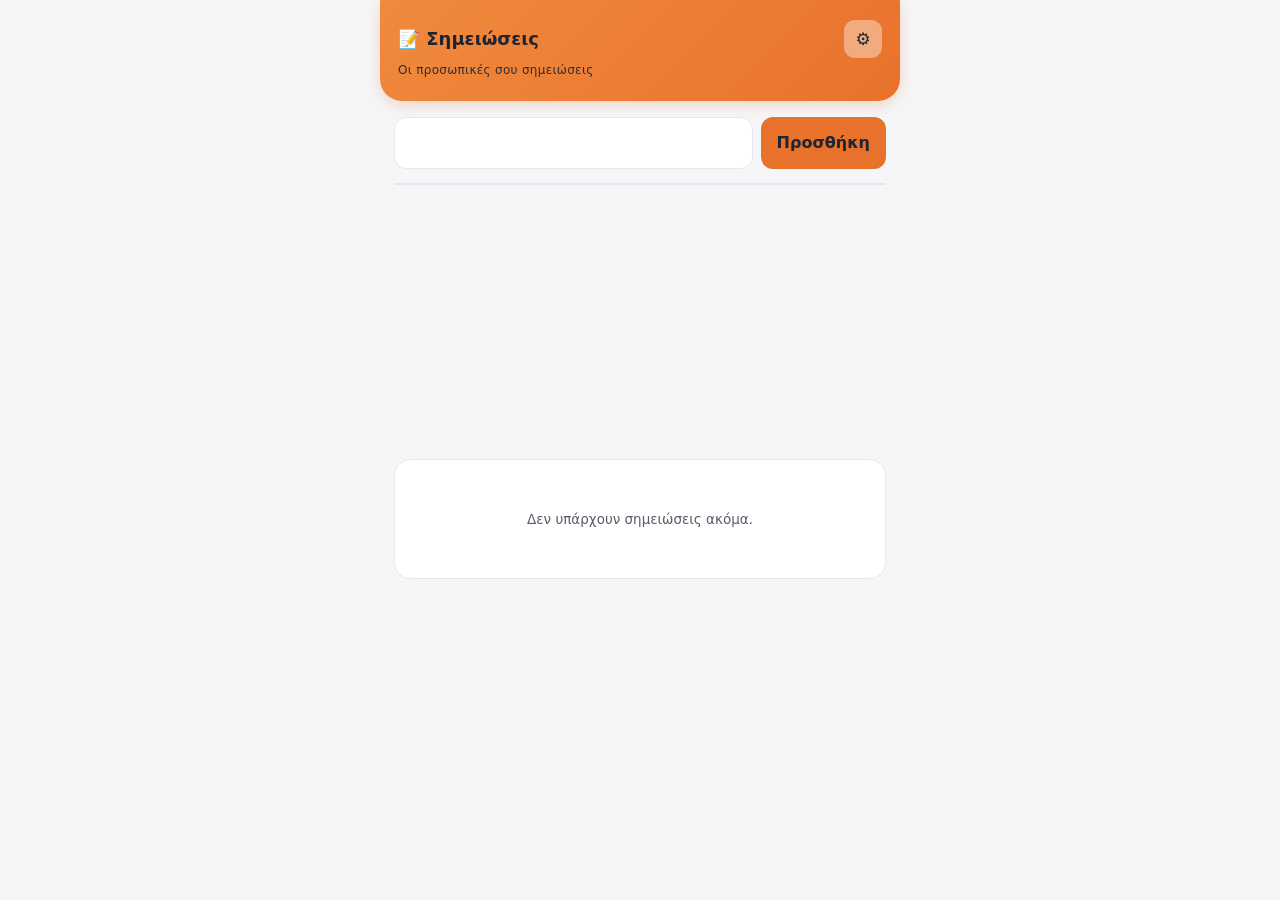
<file: index.html>
<!DOCTYPE html>
<html lang="el">
<head>
<meta charset="UTF-8">
<meta name="viewport" content="width=device-width, initial-scale=1.0, viewport-fit=cover">
<title>Σημειώσεις</title>
<link rel="manifest" href="./manifest.webmanifest">
<meta name="theme-color" content="#e8722c">
<meta name="mobile-web-app-capable" content="yes">
<meta name="apple-mobile-web-app-capable" content="yes">
<meta name="apple-mobile-web-app-title" content="Ταμείο">
<link rel="apple-touch-icon" href="./icons/apple-touch-icon.png">
<link rel="stylesheet" href="./css/cashbox-mobile.css">
</head>
<body>

  <!-- ░░ ΚΑΜΟΥΦΛΑΖ: ουδέτερη οθόνη «Σημειώσεις» για όποιον ΔΕΝ έχει το κλειδί (μόνο στο Pages) ░░ -->
  <div id="app-decoy" style="display:none">
    <header class="m-top">
      <div class="m-top-row">
        <div class="m-title">📝 Σημειώσεις</div>
        <div class="m-tools"><a href="./connect.html" title="Ρυθμίσεις">⚙️</a></div>
      </div>
      <div class="m-sub">Οι προσωπικές σου σημειώσεις</div>
    </header>
    <main class="m-body">
      <div style="display:flex;gap:8px;margin-bottom:14px">
        <input id="nx-input" style="flex:1;padding:13px 12px;border:1px solid var(--line);border-radius:12px;font:inherit">
        <button type="button" class="btn-primary" id="nx-add">Προσθήκη</button>
      </div>
      <div class="m-feed" id="nx-list"></div>
      <div class="m-empty" id="nx-empty">Δεν υπάρχουν σημειώσεις ακόμα.</div>
    </main>
  </div>

  <!-- ░░ Η ΠΡΑΓΜΑΤΙΚΗ εφαρμογή — εμφανίζεται μόνο με το κλειδί (ή στον τοπικό server) ░░ -->
  <div id="app-real" style="display:none">

  <!-- ░░ Top bar ░░ -->
  <header class="m-top">
    <div class="m-top-row">
      <div class="m-title">👜 Το ταμείο μου</div>
      <div class="m-tools">
        <a href="./connect.html" title="Σύνδεση θυρίδας">⚙️</a>
      </div>
    </div>
    <div class="m-bal-row">
      <span class="m-bal" id="m-bal" data-real="">••••• €</span>
      <button class="m-eye" id="m-eye" type="button" aria-label="Κράτα πατημένο για να δεις το υπόλοιπο">👁</button>
    </div>
    <div class="m-sub">Υπόλοιπο μετρητών · κράτα πατημένο το 👁 για να το δεις</div>
    <div class="m-conn" id="m-conn" title="Κατάσταση σύνδεσης"></div>
    <div class="m-syncline" id="m-syncline" title="Κατάσταση συγχρονισμού"></div>
  </header>

  <main class="m-body">
    <div class="m-tiles">
      <button class="m-tile pay"   data-sheet="s-pay"><span class="ic">🧾</span><span>Πληρωμή / Έξοδο</span></button>
      <button class="m-tile draw"  data-sheet="s-draw"><span class="ic">💸</span><span>Πήρα μετρητά</span></button>
      <button class="m-tile count" data-sheet="s-count"><span class="ic">📋</span><span>Κλείσιμο / Μέτρησα εβδομάδας</span></button>
      <button class="m-tile move" data-sheet="s-move"><span class="ic">🔀</span><span>Μεταφορά μετρητών</span></button>
    </div>

    <div class="m-sec">Πρόσφατες κινήσεις</div>
    <div class="m-feed" id="m-feed"></div>
    <button class="m-more" id="m-more" type="button" style="display:none"><span class="m-more-t">Δες περισσότερες</span><span class="chev">▾</span></button>
    <div class="m-hist" id="m-hist">
      <div class="m-sec" style="margin-top:14px">Ιστορικό</div>
      <div class="m-feed" id="m-hist-feed"></div>
    </div>
    <div class="m-empty" id="m-empty" style="display:none">Καμία κίνηση ακόμα. Πάτα «🧾 Πληρωμή» ή «💸 Πήρα μετρητά» για να ξεκινήσεις.</div>
    <p class="m-foot" id="m-foot" style="display:none">✏️ Διόρθωση / 🗑 διαγραφή → το υπόλοιπο επανυπολογίζεται αυτόματα.</p>
  </main>

  <!-- ░░ Overlay + sheets ░░ -->
  <div class="m-ov" id="m-ov"></div>

  <!-- 🧾 Πληρωμή / Έξοδο -->
  <div class="m-sheet" id="s-pay">
    <div class="m-grip"></div>
    <div class="m-sheet-h"><span>🧾 Πληρωμή / Έξοδο</span><button class="x" data-close>✕</button></div>
    <div class="m-fld"><label for="pay-day">Από ποιο ταμείο μέρας;</label><select id="pay-day"></select>
      <div class="m-hint">Προ-διαλεγμένη η <b>προηγούμενη ανοιχτή μέρα</b> · το ρεπό παρακάμπτεται.</div></div>
    <div class="m-fld"><label for="pay-cat">Κατηγορία</label><select id="pay-cat"></select></div>
    <div class="m-fld"><label for="pay-amount">Ποσό (€)</label><input id="pay-amount" inputmode="decimal" data-money></div>
    <div class="m-fld"><label>Είναι της επιχείρησης;</label>
      <div class="m-tog">
        <label class="g"><input type="radio" name="pay-biz" value="1" checked>🟢 Επιχείρηση</label>
        <label class="p"><input type="radio" name="pay-biz" value="0">⚪ Προσωπικό</label>
      </div>
    </div>
    <div class="m-fld"><label for="pay-desc">Σημείωση (προαιρετικό)</label><input id="pay-desc"></div>
    <button type="button" class="btn-primary" id="pay-save" style="width:100%">Αποθήκευση</button>
  </div>

  <!-- 💸 Πήρα μετρητά -->
  <div class="m-sheet" id="s-draw">
    <div class="m-grip"></div>
    <div class="m-sheet-h"><span>💸 Πήρα μετρητά (για μένα)</span><button class="x" data-close>✕</button></div>
    <div class="m-note">Γενική ανάληψη από το <b>σύνολο</b>, με <b>σημερινή</b> ημερομηνία — χωρίς επιλογέα μέρας.</div>
    <div class="m-fld"><label for="draw-amount">Ποσό (€)</label><input id="draw-amount" inputmode="decimal" data-money></div>
    <div class="m-fld"><label>Είναι της επιχείρησης;</label>
      <div class="m-tog">
        <label class="p"><input type="radio" name="draw-biz" value="0" checked>⚪ Προσωπικό</label>
        <label class="g"><input type="radio" name="draw-biz" value="1">🟢 Επιχείρηση</label>
      </div>
    </div>
    <div class="m-fld"><label for="draw-desc">Σημείωση (προαιρετικό)</label><input id="draw-desc"></div>
    <button type="button" class="btn-primary" id="draw-save" style="width:100%">Αποθήκευση</button>
  </div>

  <!-- 🔀 Μεταφορά μετρητών (ΜΣΤ1) -->
  <div class="m-sheet" id="s-move">
    <div class="m-grip"></div>
    <div class="m-sheet-h"><span>🔀 Μεταφορά μετρητών</span><button class="x" data-close>✕</button></div>
    <div class="m-note">Τα χρήματα αλλάζουν μόνο <b>θέση</b> — δεν είναι έσοδο ούτε έξοδο. Όσα αφορούν την τράπεζα γράφονται <b>μαζί</b> και στο Βιβλίο Τράπεζας.</div>
    <div class="m-fld"><label>Τι έγινε;</label>
      <div class="m-opts">
        <label><input type="radio" name="move-kind" value="bank_in" checked>🏦→👜 Πήρα από την τράπεζα και τα έβαλα στο ταμείο</label>
        <label><input type="radio" name="move-kind" value="bank_out">👜→🏦 Πήρα από το ταμείο και τα κατέθεσα στην τράπεζα</label>
        <label><input type="radio" name="move-kind" value="own_in">👤→👜 Έβαλα δικά μου χρήματα στο ταμείο</label>
      </div>
    </div>
    <div class="m-fld"><label for="move-amount">Ποσό (€)</label><input id="move-amount" inputmode="decimal" data-money></div>
    <div class="m-fld"><label for="move-day">Ημερομηνία</label><input id="move-day" type="date"></div>
    <div class="m-fld"><label for="move-desc">Σημείωση (προαιρετικό)</label><input id="move-desc"></div>
    <button type="button" class="btn-primary" id="move-save" style="width:100%">Αποθήκευση</button>
  </div>

  <!-- 📋 Κλείσιμο / Μέτρησα -->
  <div class="m-sheet" id="s-count">
    <div class="m-grip"></div>
    <div class="m-sheet-h"><span>📋 Κλείσιμο εβδομάδας</span><button class="x" data-close>✕</button></div>
    <div class="m-note">Βάλε <b>ανά μέρα</b> πόσα μετρητά εισέπραξες. Δίπλα τα έξοδα της μέρας, για να ξέρεις πού ήταν.</div>
    <div class="m-cnt" id="count-rows"></div>
    <div class="m-sum" id="count-sum"></div>
    <button type="button" class="btn-primary" id="count-save" style="width:100%">Αποθήκευση εβδομάδας</button>
  </div>

  <!-- ✏️ Διόρθωση κίνησης -->
  <div class="m-sheet" id="s-edit">
    <div class="m-grip"></div>
    <div class="m-sheet-h"><span>✏️ Διόρθωση κίνησης</span><button class="x" data-close>✕</button></div>
    <div class="m-fld" id="edit-day-wrap"><label for="edit-day">Από ποιο ταμείο μέρας;</label><select id="edit-day"></select></div>
    <div class="m-fld" id="edit-date-wrap" style="display:none"><label for="edit-date">Ημερομηνία</label><input id="edit-date" type="date"></div>
    <div class="m-fld" id="edit-cat-wrap"><label for="edit-cat">Κατηγορία</label><select id="edit-cat"></select></div>
    <div class="m-fld"><label for="edit-amount">Ποσό (€)</label><input id="edit-amount" inputmode="decimal" data-money></div>
    <div class="m-fld" id="edit-biz-wrap"><label>Είναι της επιχείρησης;</label>
      <div class="m-tog">
        <label class="g"><input type="radio" name="edit-biz" value="1" id="edit-biz1">🟢 Επιχείρηση</label>
        <label class="p"><input type="radio" name="edit-biz" value="0" id="edit-biz0">⚪ Προσωπικό</label>
      </div>
    </div>
    <div class="m-fld"><label for="edit-desc">Σημείωση</label><input id="edit-desc"></div>
    <button type="button" class="btn-primary" id="edit-save" style="width:100%">Αποθήκευση</button>
  </div>

  </div><!-- /#app-real -->

  <script id="cb-initial" type="application/json">{"balance": 0, "settings": {}, "week": {"rows": [], "totals": {}}, "picker": {"days": [], "default": ""}, "categories": [], "recent": [], "closed_days": [], "stats": {}}</script>
  <script>window.CB_CONFIG={noLocal:true,swPath:'./sw.js',swScope:'./'};</script>
  <script src="./js/confirm.js"></script>
  <script src="./js/cashbox-sync.js"></script>
  <script src="./js/cashbox-lock.js"></script>
  <!-- 🔢 ΛΩ19 (R11) — ο ΕΝΑΣ αναγνώστης αριθμών: «1.200» € = 1200, όπως και στον υπολογιστή -->
  <script src="./js/num-read.js"></script>
  <script src="./js/cashbox-app.js"></script>
</body>
</html>
</file>
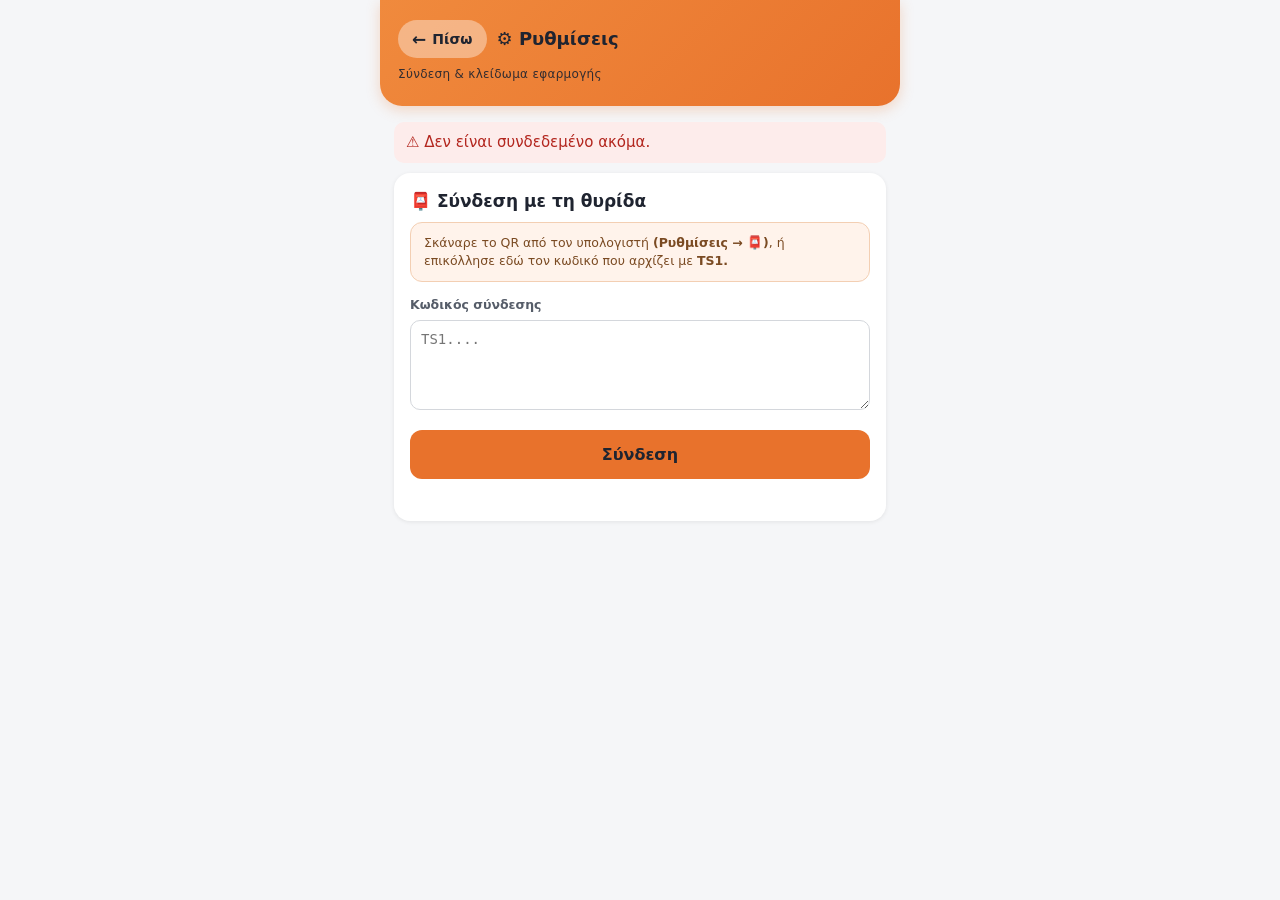
<file: connect.html>
<!DOCTYPE html>
<html lang="el">
<head>
<meta charset="UTF-8">
<meta name="viewport" content="width=device-width, initial-scale=1.0, viewport-fit=cover">
<title>📮 Σύνδεση ταμείου</title>
<link rel="stylesheet" href="./css/cashbox-mobile.css">
<style>
  .c-card{background:#fff;border-radius:16px;padding:16px;margin-bottom:14px;box-shadow:0 1px 4px rgba(0,0,0,.08)}
  .c-h{font-weight:700;font-size:17px;margin:0 0 8px}
  .c-st{font-size:15px;padding:10px 12px;border-radius:10px;margin-bottom:10px}
  .c-ok{background:#e7f6ec;color:#1c7a3e}.c-no{background:#fdeceb;color:#b3261e}
  textarea{width:100%;min-height:90px;border:1px solid #d4d7dc;border-radius:10px;padding:10px;font-size:14px;box-sizing:border-box}
  .c-msg{font-size:14px;margin-top:8px;min-height:18px}
</style>
</head>
<body>
  <header class="m-top">
    <div class="m-top-row" style="justify-content:flex-start">
      <a href="./" class="m-back"><span>←</span> Πίσω</a>
      <div class="m-title">⚙️ Ρυθμίσεις</div>
    </div>
    <div class="m-sub" style="margin-top:8px">Σύνδεση & κλείδωμα εφαρμογής</div>
  </header>
  <main class="m-body">
    <div id="c-status" class="c-st c-no">Έλεγχος…</div>
    <div class="c-card" id="c-card-connect">
      <p class="c-h">📮 Σύνδεση με τη θυρίδα</p>
      <div class="m-note">Σκάναρε το QR από τον υπολογιστή <b>(Ρυθμίσεις → 📮)</b>, ή επικόλλησε εδώ τον κωδικό
      που αρχίζει με <b>TS1.</b></div>
      <div class="m-fld" style="margin-top:10px">
        <label>Κωδικός σύνδεσης</label>
        <textarea id="c-code" placeholder="TS1...."></textarea>
      </div>
      <button type="button" class="btn-primary" id="c-save" style="width:100%">Σύνδεση</button>
      <div id="c-msg" class="c-msg"></div>
    </div>
    <div class="c-card" id="c-card-manage">
      <p class="c-h">🔌 Έλεγχος & αποσύνδεση</p>
      <button type="button" class="btn-secondary" id="c-test" style="width:100%;margin-bottom:10px">🔌 Δοκιμή σύνδεσης</button>
      <button type="button" class="btn-danger" id="c-clear" style="width:100%">Αποσύνδεση κινητού</button>
      <div id="c-msg2" class="c-msg"></div>
    </div>
    <!-- 🔒 Κλείδωμα εφαρμογής (PIN + δαχτυλικό) — κοινή κάρτα από το cashbox-lock.js -->
    <div id="cbl-settings"></div>
  </main>
  <script src="./js/confirm.js"></script>
  <script src="./js/cashbox-sync.js"></script>
  <script src="./js/cashbox-lock.js"></script>
  <script>
  (function(){
    function st(){
      var box=document.getElementById('c-status');
      var c=window.CBSync&&CBSync.getCreds();
      var connected=!!c;
      if(connected){ box.className='c-st c-ok'; box.textContent='✅ Συνδεδεμένο με τη θυρίδα: '+c.repo; }
      else{ box.className='c-st c-no'; box.textContent='⚠️ Δεν είναι συνδεδεμένο ακόμα.'; }
      // Συνδεδεμένος → μόνο Δοκιμή/Αποσύνδεση· μη συνδεδεμένος → μόνο το κουτί Σύνδεσης.
      var cc=document.getElementById('c-card-connect'), cm=document.getElementById('c-card-manage');
      if(cc) cc.style.display=connected?'none':'';
      if(cm) cm.style.display=connected?'':'none';
      // Η κάρτα κλειδώματος φαίνεται μόνο όταν είναι συνδεδεμένο (αλλιώς δεν φαίνεται το αληθινό ταμείο).
      var cl=document.getElementById('cbl-settings'); if(cl) cl.style.display=connected?'':'none';
    }
    document.getElementById('c-save').addEventListener('click',function(){
      var msg=document.getElementById('c-msg');
      var creds=window.CBSync&&CBSync.parsePayload((document.getElementById('c-code').value||'').trim());
      if(!creds){ msg.style.color='#b3261e'; msg.textContent='❌ Ο κωδικός δεν είναι σωστός.'; return; }
      // ΛΩ19 — ΜΙΑ πόρτα σύνδεσης: δοκιμή + αποκρυπτογράφηση με τα ΝΕΑ κλειδιά, και μόνο τότε
      // αποθήκευση + μηδενισμός κλειδώματος (το κάνει το ίδιο το CBSync.pair).
      msg.style.color='#555'; msg.textContent='Έλεγχος σύνδεσης…';
      CBSync.pair(creds).then(function(res){
        if(res.ok){ msg.style.color='#1c7a3e'; msg.textContent='✅ Συνδέθηκε! Τώρα το ταμείο δουλεύει και με κλειστό υπολογιστή.'; }
        else{ msg.style.color='#b3261e'; msg.textContent='❌ '+CBSync.pairMessage(res.reason); }
        st();
      });
    });
    document.getElementById('c-test').addEventListener('click',function(){
      var m=document.getElementById('c-msg2'); m.style.color='#555'; m.textContent='Δοκιμή…';
      if(!(window.CBSync&&CBSync.configured())){ m.style.color='#b3261e'; m.textContent='⚠️ Σύνδεσε πρώτα το κινητό.'; return; }
      CBSync.testConnection().then(function(r){
        if(r&&r.ok){ m.style.color='#1c7a3e'; m.textContent='✅ Όλα καλά — η θυρίδα απαντά.'; return; }
        var msgs={not_configured:'Λείπουν κλειδιά.',no_crypto:'Το κινητό χρειάζεται https για κρυπτογράφηση.',bad_key:'Το κλειδί δεν είναι έγκυρο.',auth:'Το token είναι λάθος ή χωρίς δικαίωμα «Contents».',repo_not_found:'Δεν βρέθηκε η θυρίδα — έλεγξε το owner/repo.',offline:'Χωρίς σύνδεση / αποκλεισμός αυτή τη στιγμή.'};
        m.style.color='#b3261e'; m.textContent='❌ Πρόβλημα: '+((r&&(msgs[r.reason]||r.reason))||'άγνωστο');
      }).catch(function(){ m.style.color='#b3261e'; m.textContent='❌ Δεν μπόρεσα να συνδεθώ.'; });
    });
    document.getElementById('c-clear').addEventListener('click',function(){
      window.showConfirm('Αποσύνδεση του κινητού από τη θυρίδα;',function(){
        CBSync.clearCreds(); document.getElementById('c-msg2').textContent=''; st();
      },null,{title:'Αποσύνδεση',yesLabel:'Αποσύνδεση'});
    });
    if(window.CBLock) CBLock.mountSettings(document.getElementById('cbl-settings'));
    st();
  })();
  </script>
</body>
</html>
</file>
<file: css/cashbox-mobile.css>
/* 📱 Κοινό CSS για τις mobile οθόνες του Ταμείου (mobile / categories / settings) */
/* ⚠️ ΛΚ2/ΗΛ1 — ΜΕΤΡΗΜΕΝΗ αντίθεση, όχι εκτίμηση με το μάτι. Το ταμείο διαβάζεται με το
   κινητό στο χέρι, μέσα σε μαγαζί, συχνά με φως από έξω. Μετρήθηκαν στη ζωντανή σελίδα:
   λευκό πάνω στο πορτοκαλί κουμπί 3,05 · λευκό στην πορτοκαλί κορυφή 2,50 · λευκό στο
   κόκκινο πλακίδιο 4,31 — όλα κάτω από το όριο 4,5. Τα ίδια χρώματα βάφουν και το
   αναδυόμενο «σίγουρα;», δηλαδή τη στιγμή της επιβεβαίωσης.
   ✅ Η κλειδωμένη λύση του ιδιοκτήτη: ΣΚΟΥΡΟ μελάνι στο ΙΔΙΟ πορτοκαλί (5,08) — και για
   τα γεμίσματα, η 700άρα απόχρωση του ίδιου χρώματος. */
:root{
  --orange:#e8722c; --orange-d:#cf5f1e; --orange-l:#fff3eb;
  --green:#15803d; --green-l:#e9f7ee; --red:#b91c1c; --red-l:#fdecec;
  --blue:#1d4ed8; --blue-l:#eaf1fc; --purple:#7a52c9;
  --grey:#565d69; --grey-l:#f3f4f6; --ink:#1f2430; --line:#e6e8ec; --bg:#f5f6f8;
}
*{box-sizing:border-box;margin:0;padding:0;-webkit-tap-highlight-color:transparent}
body{font-family:'Segoe UI',system-ui,Roboto,Arial,sans-serif;background:var(--bg);color:var(--ink);line-height:1.45;
  max-width:520px;margin:0 auto;min-height:100vh;min-height:100dvh;padding-bottom:30px;
  display:flex;flex-direction:column}
/* καμουφλάζ: η πραγματική εφαρμογή & η ουδέτερη οθόνη «Σημειώσεις» γεμίζουν το ύψος */
#app-real,#app-decoy{flex:1 1 auto;display:flex;flex-direction:column;min-height:0}

/* shared buttons (also used by confirm.js popup) */
.btn-primary{background:var(--orange);color:var(--ink);border:0;font:inherit;font-weight:800;border-radius:12px;
  padding:13px 16px;cursor:pointer;min-height:48px;display:inline-flex;align-items:center;justify-content:center;gap:8px}
.btn-secondary{background:#fff;color:var(--ink);border:1px solid var(--line);font:inherit;font-weight:700;
  border-radius:12px;padding:13px 16px;cursor:pointer;min-height:48px;display:inline-flex;align-items:center;justify-content:center;gap:8px}
.btn-danger{background:#fff;color:var(--red);border:1px solid #f2c4c1;font:inherit;font-weight:700;
  border-radius:12px;padding:13px 16px;cursor:pointer;min-height:48px;display:inline-flex;align-items:center;justify-content:center;gap:8px}

/* top bar */
/* Σκούρο μελάνι στο ίδιο πορτοκαλί: 6,21 στην ανοιχτή άκρη, 5,08 στη σκούρα — αντί για
   2,50 και 3,05 με λευκό. Το υπόλοιπο του ταμείου γράφεται ΕΔΩ. */
.m-top{background:linear-gradient(135deg,#f08a3d,var(--orange));color:var(--ink);padding:20px 18px 22px;
  border-radius:0 0 22px 22px;box-shadow:0 4px 14px rgba(232,114,44,.25)}
.m-top-row{display:flex;align-items:center;justify-content:space-between;gap:10px}
.m-title{font-weight:800;font-size:18px;display:flex;align-items:center;gap:10px}
.m-tools{display:flex;gap:8px}
.m-tools a{color:var(--ink);text-decoration:none;background:rgba(255,255,255,.38);width:38px;height:38px;
  border-radius:11px;display:flex;align-items:center;justify-content:center;font-size:17px}
/* κουμπί «πίσω» (Β: «← Πίσω») — στις υποσελίδες (Ρυθμίσεις/Κατηγορίες) */
.m-back{display:inline-flex;align-items:center;gap:6px;color:var(--ink);text-decoration:none;background:rgba(255,255,255,.38);
  padding:9px 14px;border-radius:999px;font-weight:800;font-size:14px;cursor:pointer;flex:0 0 auto}
.m-back span{font-size:17px;line-height:1}
.m-bal-row{display:flex;align-items:center;gap:12px;margin-top:12px}
/* το ποσό απλώνεται αριστερά· το ματάκι μένει ΚΑΡΦΩΜΕΝΟ δεξιά (δεν κουνιέται με μεγάλα ποσά) */
.m-bal{flex:1 1 auto;min-width:0;font-size:36px;font-weight:800;letter-spacing:-.5px;min-height:43px;display:flex;align-items:center;
  white-space:nowrap;overflow:hidden;text-overflow:ellipsis;user-select:none;-webkit-user-select:none;touch-action:none;cursor:pointer}
.m-eye{background:rgba(255,255,255,.4);border:0;color:var(--ink);width:40px;height:40px;border-radius:12px;
  font-size:18px;cursor:pointer;flex:0 0 auto;display:flex;align-items:center;justify-content:center;
  user-select:none;-webkit-user-select:none;touch-action:none}
.m-sub{font-size:12px;opacity:.9;margin-top:4px;letter-spacing:.3px}
/* ζωντανό σηματάκι σύνδεσης (online / θυρίδα) */
.m-conn{display:inline-flex;align-items:center;gap:7px;background:rgba(255,255,255,.16);border:1px solid rgba(255,255,255,.28);
  padding:6px 11px;border-radius:999px;font-size:12px;font-weight:700;margin-top:13px}
.m-conn .dot{width:9px;height:9px;border-radius:50%;flex:0 0 auto;background:#fff}
.m-conn.ok .dot{background:#3ee07a;animation:m-pulse 1.8s infinite}
.m-conn.loc .dot{background:#ffd24a;animation:m-pulse 1.8s infinite}
.m-conn.off .dot{background:#ff6b6b}
@keyframes m-pulse{0%{box-shadow:0 0 0 0 rgba(255,255,255,.55)}70%{box-shadow:0 0 0 7px rgba(255,255,255,0)}100%{box-shadow:0 0 0 0 rgba(255,255,255,0)}}
.m-syncline{font-size:12px;font-weight:700;margin-top:9px;padding:7px 12px;border-radius:12px;
  background:rgba(255,255,255,.16);display:flex;align-items:center;gap:7px}
.m-syncline .ic{font-size:14px;flex:0 0 auto}
.m-syncline.warn{background:rgba(255,255,255,.30)}

.m-body{padding:16px 14px;flex:1 1 auto;display:flex;flex-direction:column}

/* action tiles */
.m-tiles{display:grid;grid-template-columns:1fr 1fr;gap:11px;margin-bottom:18px}
.m-tile{border:0;border-radius:16px;padding:18px 10px;cursor:pointer;font:inherit;font-weight:800;color:#fff;
  font-size:14px;display:flex;flex-direction:column;align-items:center;gap:8px;box-shadow:0 2px 8px rgba(0,0,0,.1);min-height:96px;justify-content:center}
.m-tile .ic{font-size:28px}
.m-tile.pay{background:var(--red)}
.m-tile.draw{background:var(--purple)}
.m-tile.count{background:var(--blue);grid-column:1 / -1;flex-direction:row;min-height:64px}
.m-tile.count .ic{font-size:24px}
/* ΜΣΤ1 — μεταφορά μετρητών: 700άρα πράσινο-μπλε, λευκό κείμενο 5,47:1 */
.m-tile.move{background:#0f766e;grid-column:1 / -1;flex-direction:row;min-height:64px}
.m-tile.move .ic{font-size:24px}
.m-opts{display:flex;flex-direction:column;gap:8px}
.m-fld .m-opts label{display:flex;align-items:center;gap:10px;border:1px solid var(--line);border-radius:12px;padding:12px;font-weight:700;font-size:13.5px;cursor:pointer;margin:0;color:var(--ink)}
.m-fld .m-opts label:has(input:checked){background:var(--orange-l);border-color:#f3cfb3}
.m-fld .m-opts input{flex:0 0 auto;width:18px;height:18px;margin:0;padding:0}

.m-sec{font-weight:800;font-size:13px;color:var(--grey);margin:4px 2px 10px;text-transform:uppercase;letter-spacing:.4px}

/* recent feed */
.m-feed{background:#fff;border:1px solid var(--line);border-radius:16px;overflow:hidden}
.m-it{display:flex;align-items:center;gap:11px;padding:12px 13px;border-bottom:1px solid var(--line)}
.m-it:last-child{border-bottom:0}
.m-it .emo{font-size:21px}
.m-it .tx{flex:1;min-width:0}
.m-it .t1{font-weight:700;font-size:14px;display:flex;align-items:center;gap:6px}
.m-it .t2{font-size:12px;color:var(--grey);white-space:nowrap;overflow:hidden;text-overflow:ellipsis}
.m-it .meta{display:flex;flex-direction:column;align-items:flex-end;gap:3px;flex:0 0 auto}
.m-it .amt{font-weight:800;font-variant-numeric:tabular-nums;color:var(--red)}
.m-it .amt.inn{color:var(--green)}
.m-it .acts{display:flex;gap:5px}
.m-it .acts button{border:1px solid var(--line);background:#fff;border-radius:9px;width:34px;height:34px;cursor:pointer;font-size:14px;display:inline-flex;align-items:center;justify-content:center}
.bz{font-size:11px}
/* σηματάκι κατάστασης ανά κίνηση: ✓ έφτασε / 📮 στη θυρίδα / ⏳ αναμονή */
.st{display:inline-flex;align-items:center;gap:3px;font-size:11px;font-weight:800;padding:2px 7px;border-radius:999px;white-space:nowrap}
.st.ok{background:var(--green-l);color:var(--green)}
/* ΛΩ19 — μετρημένο: #c98a14 πάνω στο #fdf4e0 = 2,69 → #92400e = 6,48 */
.st.box{background:#fdf4e0;color:#92400e}
.st.wait{background:var(--grey-l);color:var(--grey)}
/* κουμπί «Δες περισσότερες» + ιστορικό */
.m-more{width:100%;margin-top:12px;background:#fff;border:1px solid var(--line);border-radius:14px;padding:13px;
  font:inherit;font-weight:800;font-size:13.5px;color:#9a3412;cursor:pointer;   /* ΛΩ19: --orange-d σε λευκό = 3,96 → 7,31 */
  display:flex;align-items:center;justify-content:center;gap:8px;min-height:48px}
.m-more .chev{transition:transform .2s}
.m-more.open .chev{transform:rotate(180deg)}
.m-hist{margin-top:10px;display:none}
.m-hist.show{display:block}
.m-empty{background:#fff;border:1px solid var(--line);border-radius:16px;padding:28px 20px;text-align:center;color:var(--grey);font-size:13.5px;
  margin:auto 0;display:flex;align-items:center;justify-content:center;min-height:120px}
.m-foot{text-align:center;font-size:11.5px;color:var(--grey);margin-top:14px}

/* white cards (sub-pages) */
.m-card{background:#fff;border:1px solid var(--line);border-radius:16px;padding:15px 14px;margin-bottom:16px}
.m-card-h{font-weight:800;font-size:15px;margin-bottom:12px;display:flex;align-items:center;gap:8px;justify-content:space-between}
.m-card-h .badge{font-size:11px;background:var(--grey-l);color:var(--grey);padding:2px 8px;border-radius:999px;font-weight:700}

/* category rows */
.m-crow{display:flex;align-items:center;gap:10px;padding:11px 0;border-bottom:1px solid var(--line)}
.m-crow:last-child{border-bottom:0}
/* κρυμμένη κατηγορία: φόντο + γκρι γράμμα (6,40), ΟΧΙ opacity:.5 (έριχνε το κείμενο κάτω από 4,5) */
.m-crow.off{background:#fafbfc}
.m-crow.off .nm{color:var(--grey)}
.m-crow .emo{font-size:20px;width:28px;text-align:center}
.m-crow .nm{flex:1;font-weight:700;font-size:14px}
.m-crow .tag{font-size:11px;font-weight:700;padding:2px 9px;border-radius:999px;flex:0 0 auto}
.m-crow .tag.g{background:var(--green-l);color:var(--green)}
.m-crow .tag.p{background:var(--grey-l);color:var(--grey)}
.m-crow .acts{display:flex;gap:5px}
.m-crow .acts button{border:1px solid var(--line);background:#fff;border-radius:9px;width:34px;height:34px;cursor:pointer;font-size:14px;display:inline-flex;align-items:center;justify-content:center}

/* bottom sheets */
.m-ov{position:fixed;inset:0;background:rgba(15,18,25,.5);z-index:900;opacity:0;pointer-events:none;transition:opacity .2s}
.m-ov.on{opacity:1;pointer-events:auto}
.m-sheet{position:fixed;left:0;right:0;bottom:0;z-index:901;background:#fff;border-radius:22px 22px 0 0;
  max-width:520px;margin:0 auto;max-height:92vh;overflow-y:auto;transform:translateY(100%);transition:transform .25s ease;
  padding:6px 16px calc(20px + env(safe-area-inset-bottom))}
.m-sheet.on{transform:translateY(0)}
.m-grip{width:40px;height:4px;background:#d9dde3;border-radius:99px;margin:8px auto 6px}
.m-sheet-h{display:flex;align-items:center;justify-content:space-between;padding:6px 2px 14px;font-weight:800;font-size:17px}
.m-sheet-h .x{border:0;background:none;font-size:22px;cursor:pointer;color:var(--grey);padding:4px}
.m-fld{margin-bottom:13px}
.m-fld label{display:block;font-size:12.5px;font-weight:700;color:var(--grey);margin-bottom:6px}
.m-fld input,.m-fld select{width:100%;padding:13px 12px;border:1px solid var(--line);border-radius:12px;font:inherit;background:#fff}
.m-fld input{font-weight:700;font-size:16px}
/* αέρας στις γραμμές της ανοιχτής λίστας (ΘΟ1) — η σελίδα δεν φορτώνει το main.css.
   Στο Android δεν φαίνεται (βάζει δική του οθόνη), μετράει όταν ανοίξει σε υπολογιστή. */
.m-fld select option{padding:6px 10px}
.m-hint{font-size:11.5px;color:var(--grey);margin-top:5px}
.m-note{background:var(--orange-l);border:1px solid #f3cfb3;border-radius:12px;padding:11px 13px;font-size:12.5px;color:#7a4a22;margin-bottom:14px}
.m-tog{display:flex;gap:8px}
.m-tog label{flex:1;border:1px solid var(--line);border-radius:12px;padding:12px;font-weight:800;cursor:pointer;text-align:center;font-size:13.5px}
.m-tog input{display:none}
.m-tog label.g:has(input:checked){background:var(--green-l);border-color:var(--green);color:var(--green)}
.m-tog label.p:has(input:checked){background:var(--grey-l);border-color:var(--grey);color:var(--grey)}

/* weekly count rows */
.m-cnt{border:1px solid var(--line);border-radius:14px;overflow:hidden;margin-bottom:6px}
.m-cnt-row{display:flex;align-items:center;justify-content:space-between;gap:10px;padding:11px 13px;border-bottom:1px solid var(--line)}
.m-cnt-row:last-child{border-bottom:0}
/* ΛΩ19 — κλειστή μέρα: #9aa0aa = 2,54 (δεν διαβαζόταν) → --grey = 6,40. Το «κλειστή» το λέει
   η λέξη «(ρεπό)» και το φόντο, όχι ένα γράμμα που δεν διαβάζεται. */
.m-cnt-row.closed{background:#fafbfc;color:var(--grey)}
.m-cnt-row .d{font-weight:700;font-size:14px}
.m-cnt-row .ex{display:inline-block;font-size:11px;color:var(--red);background:var(--red-l);padding:2px 7px;border-radius:6px;margin-top:3px;font-weight:700}
.m-cin{width:108px;text-align:right;font-weight:800;font-size:16px;padding:9px 10px;border:1.5px solid var(--line);border-radius:10px;font:inherit}
.m-cin:focus{border-color:var(--orange);outline:none}
.m-dash{color:var(--grey)}
.m-sum{background:var(--grey-l);border-radius:12px;padding:12px 14px;font-size:13.5px;margin:12px 0}
.m-sum .r{display:flex;justify-content:space-between;padding:3px 0}
.m-sum .r b{font-weight:800}
</file>
